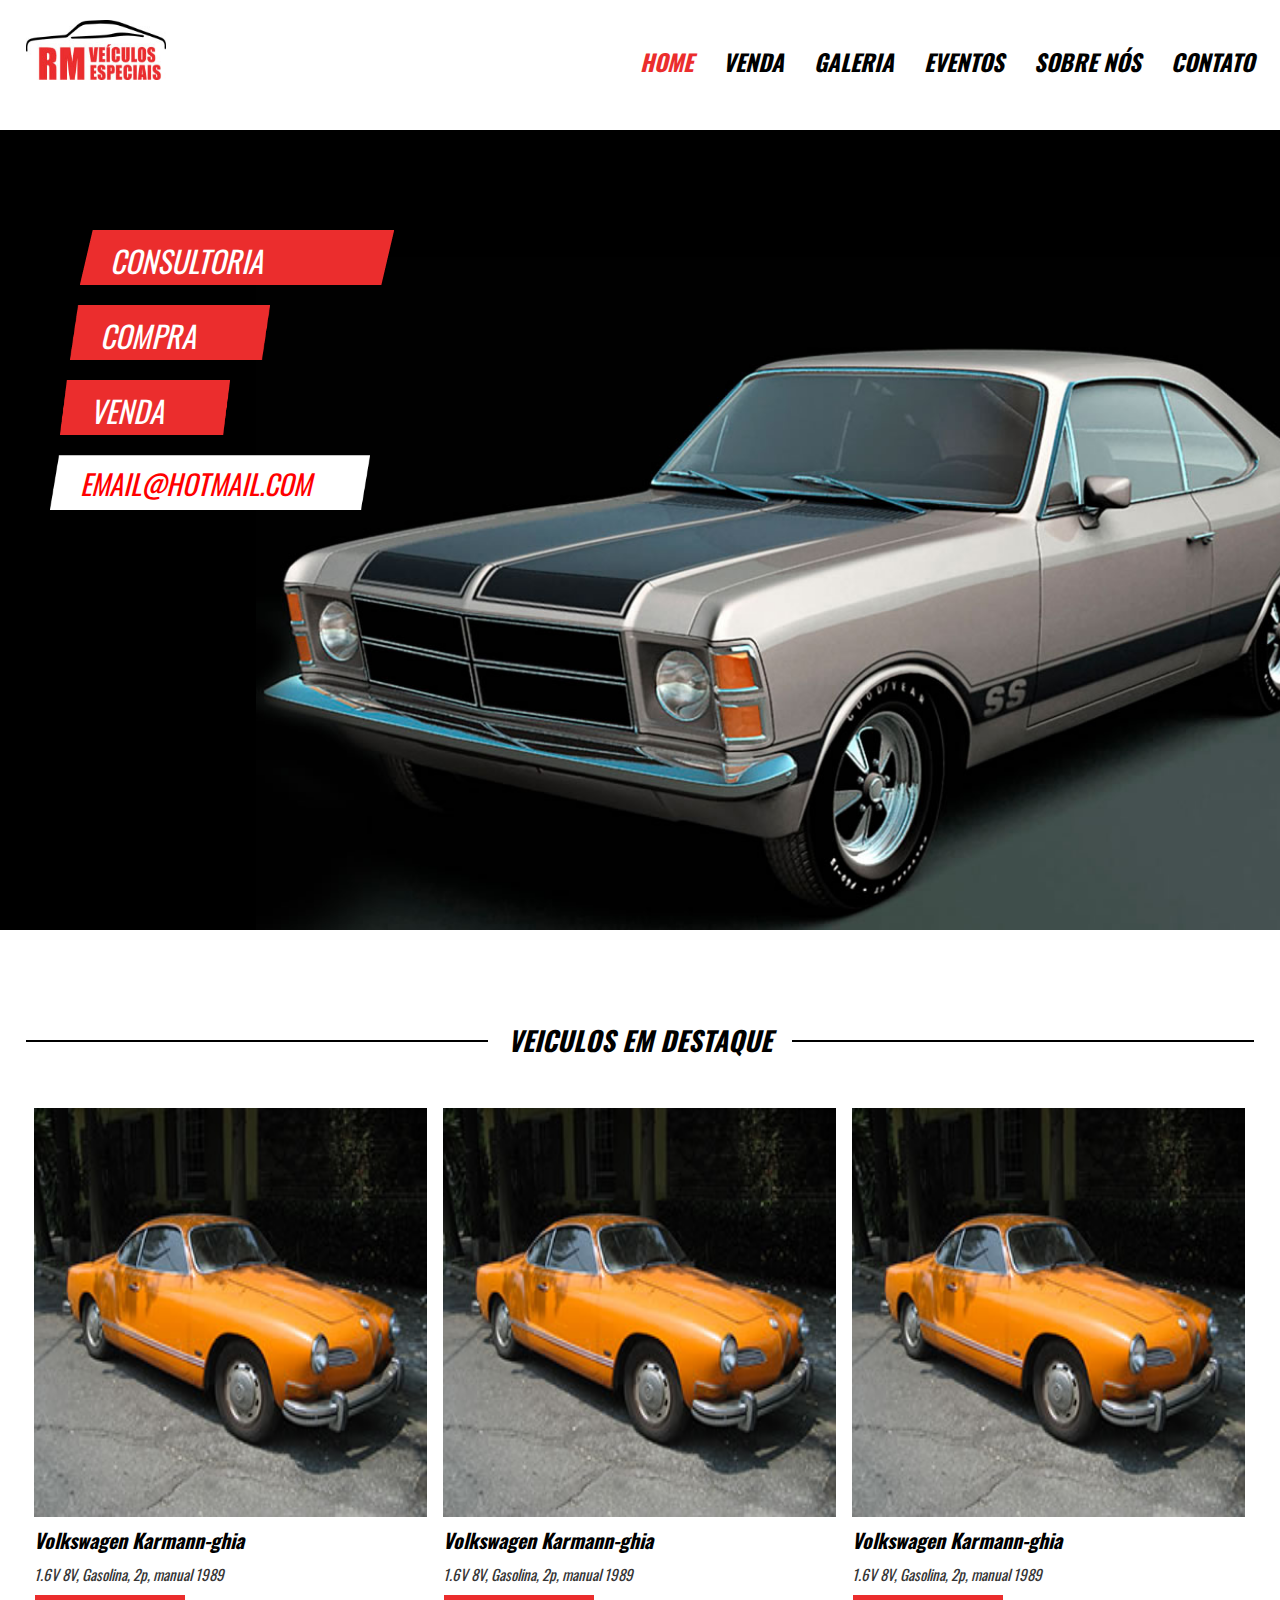
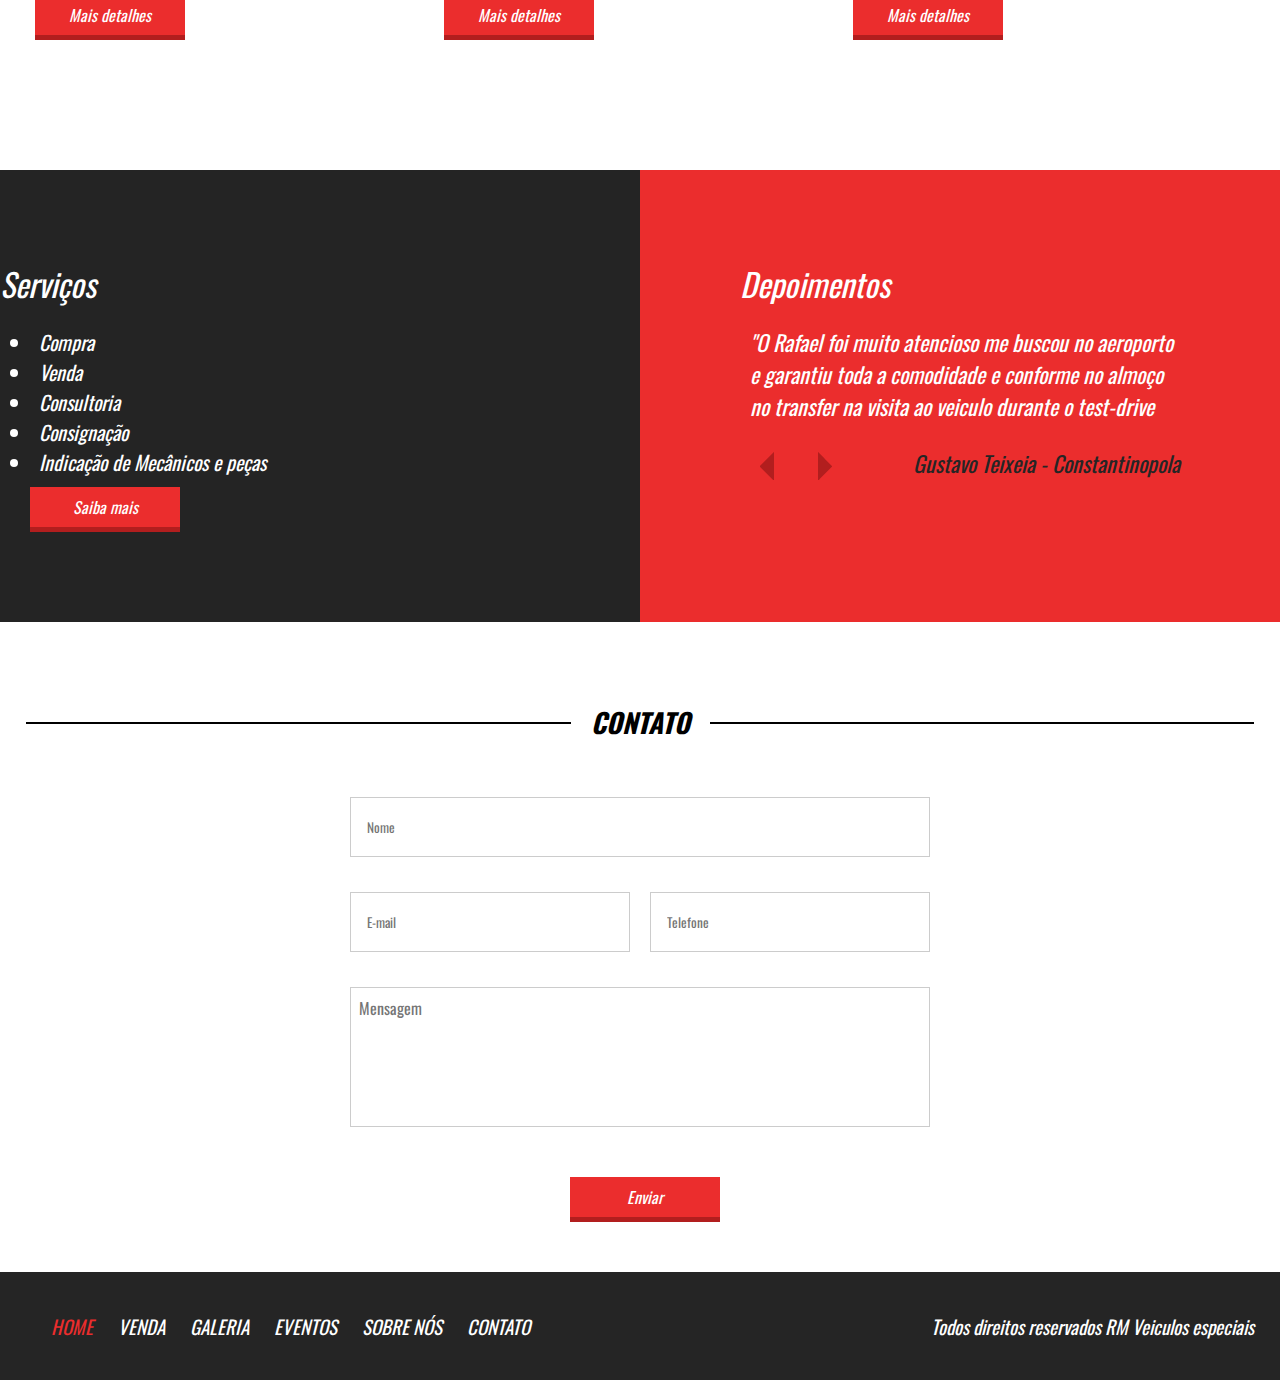
<file: index.HTML>
<!DOCTYPE html>
<html>
<head>
<meta charset="utf-8">
<link href="css\estilo.css" rel="stylesheet" type="text/css" >
<meta name="Keywords" content="trabalho">
<meta name="description" content="trabalho 2">
<meta name="author" content="Cássio">
<meta name="viewport" content="width=device-width,initial-scale=1.0,maximum-scale=1.0"/>

<link href="https://fonts.googleapis.com/css2?family=Oswald&display=swap" rel="stylesheet">


	<title>Projeto_05</title>
</head>
<body>

	<header>
		
		<div class="container">

		<div class="header-img"></div>

		<nav class="menu-desktop">
			<ul>
				<li><a href="index.html" style="color:#EB2D2D;">HOME</a></li>
				<li><a href="venda.html">VENDA</a></li>
				<li><a href="">GALERIA</a></li>
				<li><a href="">EVENTOS</a></li>
				<li><a href="sobre.html">SOBRE NÓS</a></li>
				<li><a href="">CONTATO</a></li>	
			</ul>

		</nav><!menu-desktop-->
		<div class="clear"></div>

		<nav class="menu-mobile">
				
			
	         <ul>
				<li><a href="index.html" style="color:#EB2D2D;">HOME</a></li>
				<li><a href="venda.html">VENDA</a></li>
				<li><a href="">GALERIA</a></li>
				<li><a href="">EVENTOS</a></li>
				<li><a href="sobre.html">SOBRE NÓS</a></li>
				<li><a href="">CONTATO</a></li>	
			</ul>



		</nav>

			
		</div><!--container-->
	</header>

	


	<section class="bg1">
			
		<div class="background">
		<div class="container">	
			<div class="text-banner">
		<div class="text-banner-single">Consultoria</div>
		<div class="text-banner-single">Compra</div>
		<div class="text-banner-single">Venda</div>
		<div class="text-banner-single">email@hotmail.com</div>

		</div><!--text-banner-->
	</div><!--container-->
		</div><!--background-->

	</section><!--banner-->

	<section class="veiculos-destaque">
		<div class="line-titulo">
			<div class="ln1"></div>
			<h2>Veiculos em destaque</h2>

	</div><!--line-titulo-->

	<div class="container">
	<div class="vitrine-destaque">
		<div class="carro-img" style="background-image: url(imagens/carro1.jpg);"></div>
		<div class="info-carro">
			<h2>Volkswagen Karmann-ghia</h2>
			<p>1.6V 8V, Gasolina, 2p, manual 1989</p>
			<a  class="btn1" href="">Mais detalhes</a>
		</div>
	</div><!--vitrine-destaque-->

	
	<div class="vitrine-destaque">
		<div class="carro-img" style="background-image: url(imagens/carro1.jpg);"></div>
		<div class="info-carro">
			<h2>Volkswagen Karmann-ghia</h2>
			<p>1.6V 8V, Gasolina, 2p, manual 1989</p>
			<a  class="btn1" href="">Mais detalhes</a>
		</div>
	</div><!--vitrine-destaque-->

	<div class="vitrine-destaque">
		<div class="carro-img" style="background-image: url(imagens/carro1.jpg);"></div>
		<div class="info-carro">
			<h2>Volkswagen Karmann-ghia</h2>
			<p>1.6V 8V, Gasolina, 2p, manual 1989</p>
			<a  class="btn1" href="">Mais detalhes</a>
		</div>
	</div><!--vitrine-destaque-->
	<div class="clear"></div>

</div><!--container-->
	

	</section><!--veiculos-destaque-->


	<section class="servicos-descricao">
		<div class="half1">
			<div class="half1-wraper">
			<h2>Serviços</h2>
			<ul>
				<li>Compra</li>
				<li>Venda</li>
				<li>Consultoria</li>
				<li>Consignação</li>
				<li>Indicação de Mecânicos e peças</li>
			</ul>

			<a  class="btn1" href="">Saiba mais</a>
 			</div><!--half1-wraper-->
		</div><!--half1-->

		<div class="half2">
				<h2>Depoimentos</h2>
				<div class="depoimentos-single">
				<p>"O Rafael foi muito atencioso me buscou no aeroporto e garantiu toda a comodidade e conforme no almoço no transfer na visita ao veiculo durante o test-drive</p>

				<div class="nome-depoimento">
				<p>Gustavo Teixeia - Constantinopola</p>
				</div>


				<div class="navigation">
					<div class="arrows">
						<img src="imagens/arrow-left.png">
						<img src="imagens/arrow-right.png">


					</div>
				</div><!--navigation-->
			</div><!--depoimentos-single-->

		</div>
		<div class="clear"></div>
	</section><!--servicos-descricao-->

	<section class="contato">
		

	<div class="line-titulo">
			<div class="ln1"></div>
			<h2>Contato</h2>

	</div><!--line-titulo-->

		<form>	
				<div class="input-wraper w100">
					<input placeholder="Nome" required type="text" name="">
				</div>

				<div class="input-wraper w50">
					<input placeholder="E-mail" required type="text" name="">
				</div>	

				<div class="input-wraper w50">
					<input placeholder="Telefone"  required type="text" name="">
				</div>

				<div class="input-wraper w100">
					<textarea required placeholder="Mensagem"></textarea>
				</div>

				<div class="input-wraper w100">
					<input class="btn1"  required type="submit" name="" value="Enviar">
				</div>
				<div class="clear"></div>

		</form>


	</section><!--contato-->

	<footer>
		
		<div class="container">
			<nav class="">
				<ul>
				<li><a href="index.html" style="color:#EB2D2D;">HOME</a></li>
				<li><a href="venda.html">VENDA</a></li>
				<li><a href="">GALERIA</a></li>
				<li><a href="">EVENTOS</a></li>
				<li><a href="sobre.html">SOBRE NÓS</a></li>
				<li><a href="">CONTATO</a></li>	
			</ul>
			</nav>

			<p>Todos direitos reservados RM Veiculos especiais</p>
		</div>	
		<div class="clear"> </div>



	</footer>




</body>
</html>
</file>
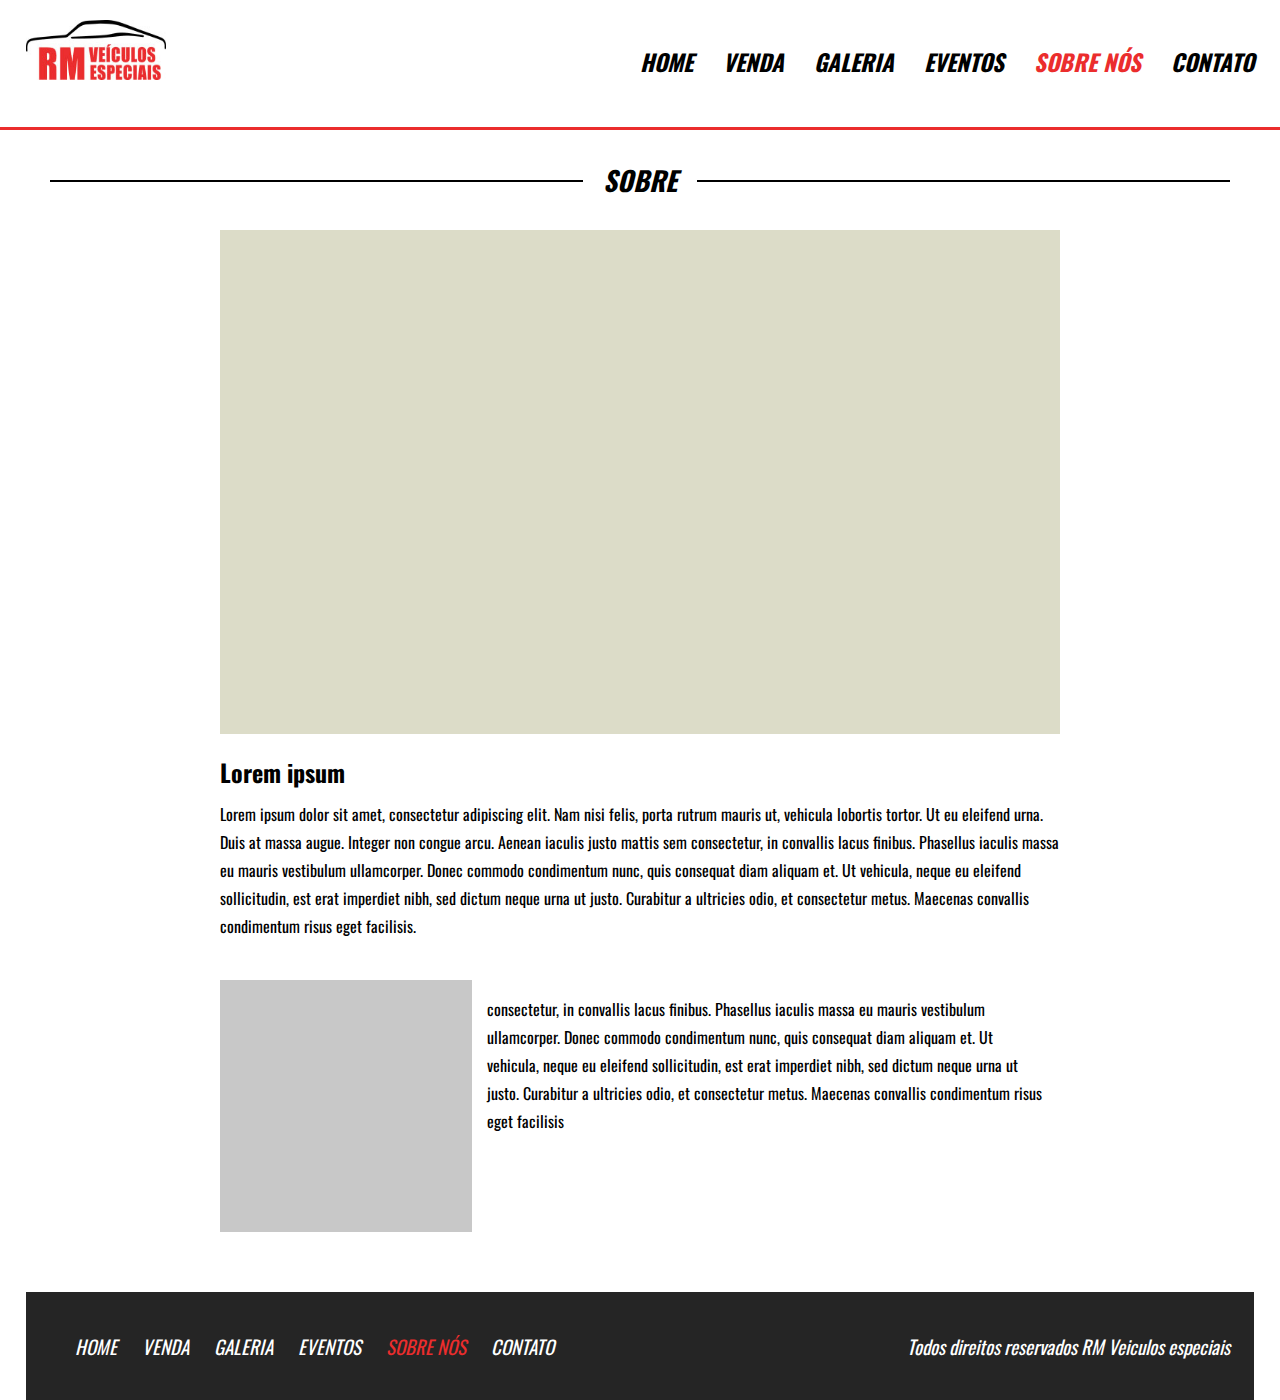
<file: sobre.HTML>
<!DOCTYPE html>
<html>
<head>
<meta charset="utf-8">
<link href="css\estilo.css" rel="stylesheet" type="text/css" >
<meta name="Keywords" content="trabalho">
<meta name="description" content="trabalho 2">
<meta name="author" content="Cássio">
<meta name="viewport" content="width=device-width,initial-scale=1.0,maximum-scale=1.0"/>

<link href="https://fonts.googleapis.com/css2?family=Oswald&display=swap" rel="stylesheet">


	<title>Projeto_05</title>
</head>
<body>

	<header style="border-bottom: 3px solid #EB2D2D">
			
		<div class="container">

		<div class="header-img"></div>

		<nav class="menu-desktop">
			<ul>
				<li><a href="index.html">HOME</a></li>
				<li><a href="venda.html">VENDA</a></li>
				<li><a href="">GALERIA</a></li>
				<li><a href="">EVENTOS</a></li>
				<li><a href="" style="color:#EB2D2D;">SOBRE NÓS</a></li>
				<li><a href="">CONTATO</a></li>	
			</ul>

		</nav><!menu-desktop-->
		<div class="clear"></div>

		<nav class="menu-mobile">
				
			
	         <ul>
				<li><a href="index.html">HOME</a></li>
				<li><a href="venda.html" >VENDA</a></li>
				<li><a href="">GALERIA</a></li>
				<li><a href="">EVENTOS</a></li>
				<li><a href="" style="color:#EB2D2D;">SOBRE NÓS</a></li>
				<li><a href="">CONTATO</a></li>	
			</ul>

		</nav>
		<div class="clear"></div>


		<section class="sobre">
			

			<div class="line-titulo">
			<div class="ln1"></div>
			<h2>Sobre</h2>

	</div>

			<div class="container">

				<div class="img-destaque-sobre"></div><!--img-destaque-sobre-->

				<div class="descricao-autor">
					<h2>Lorem ipsum</h2>
					<p>
Lorem ipsum dolor sit amet, consectetur adipiscing elit. Nam nisi felis, porta rutrum mauris ut, vehicula lobortis tortor. Ut eu eleifend urna. Duis at massa augue. Integer non congue arcu. Aenean iaculis justo mattis sem consectetur, in convallis lacus finibus. Phasellus iaculis massa eu mauris vestibulum ullamcorper. Donec commodo condimentum nunc, quis consequat diam aliquam et. Ut vehicula, neque eu eleifend sollicitudin, est erat imperdiet nibh, sed dictum neque urna ut justo. Curabitur a ultricies odio, et consectetur metus. Maecenas convallis condimentum risus eget facilisis.</p>
				</div><!--descricao-autor-->

				<div class="descricao-autor2">
					<div class="img-small"></div>
					<p>
						consectetur, in convallis lacus finibus. Phasellus iaculis massa eu mauris vestibulum ullamcorper. Donec commodo condimentum nunc, quis consequat diam aliquam et. Ut vehicula, neque eu eleifend sollicitudin, est erat imperdiet nibh, sed dictum neque urna ut justo. Curabitur a ultricies odio, et consectetur metus. Maecenas convallis condimentum risus eget facilisis
						</p>
					</div>
				
				<div class="clear"></div>

			</div><!--container-->	



		</section><!--sobre-->



	<footer>
		
		<div class="container">
			<nav class="">
				<ul>
				<li><a href="index.html">HOME</a></li>
				<li><a href="venda.html"  >VENDA</a></li>
				<li><a href="">GALERIA</a></li>
				<li><a href="">EVENTOS</a></li>
				<li><a href="" style="color:#EB2D2D;">SOBRE NÓS</a></li>
				<li><a href="">CONTATO</a></li>	
			</ul>
			</nav>

			<p>Todos direitos reservados RM Veiculos especiais</p>
		</div>	
		<div class="clear"> </div>



	</footer>




</body>
</html>
</file>
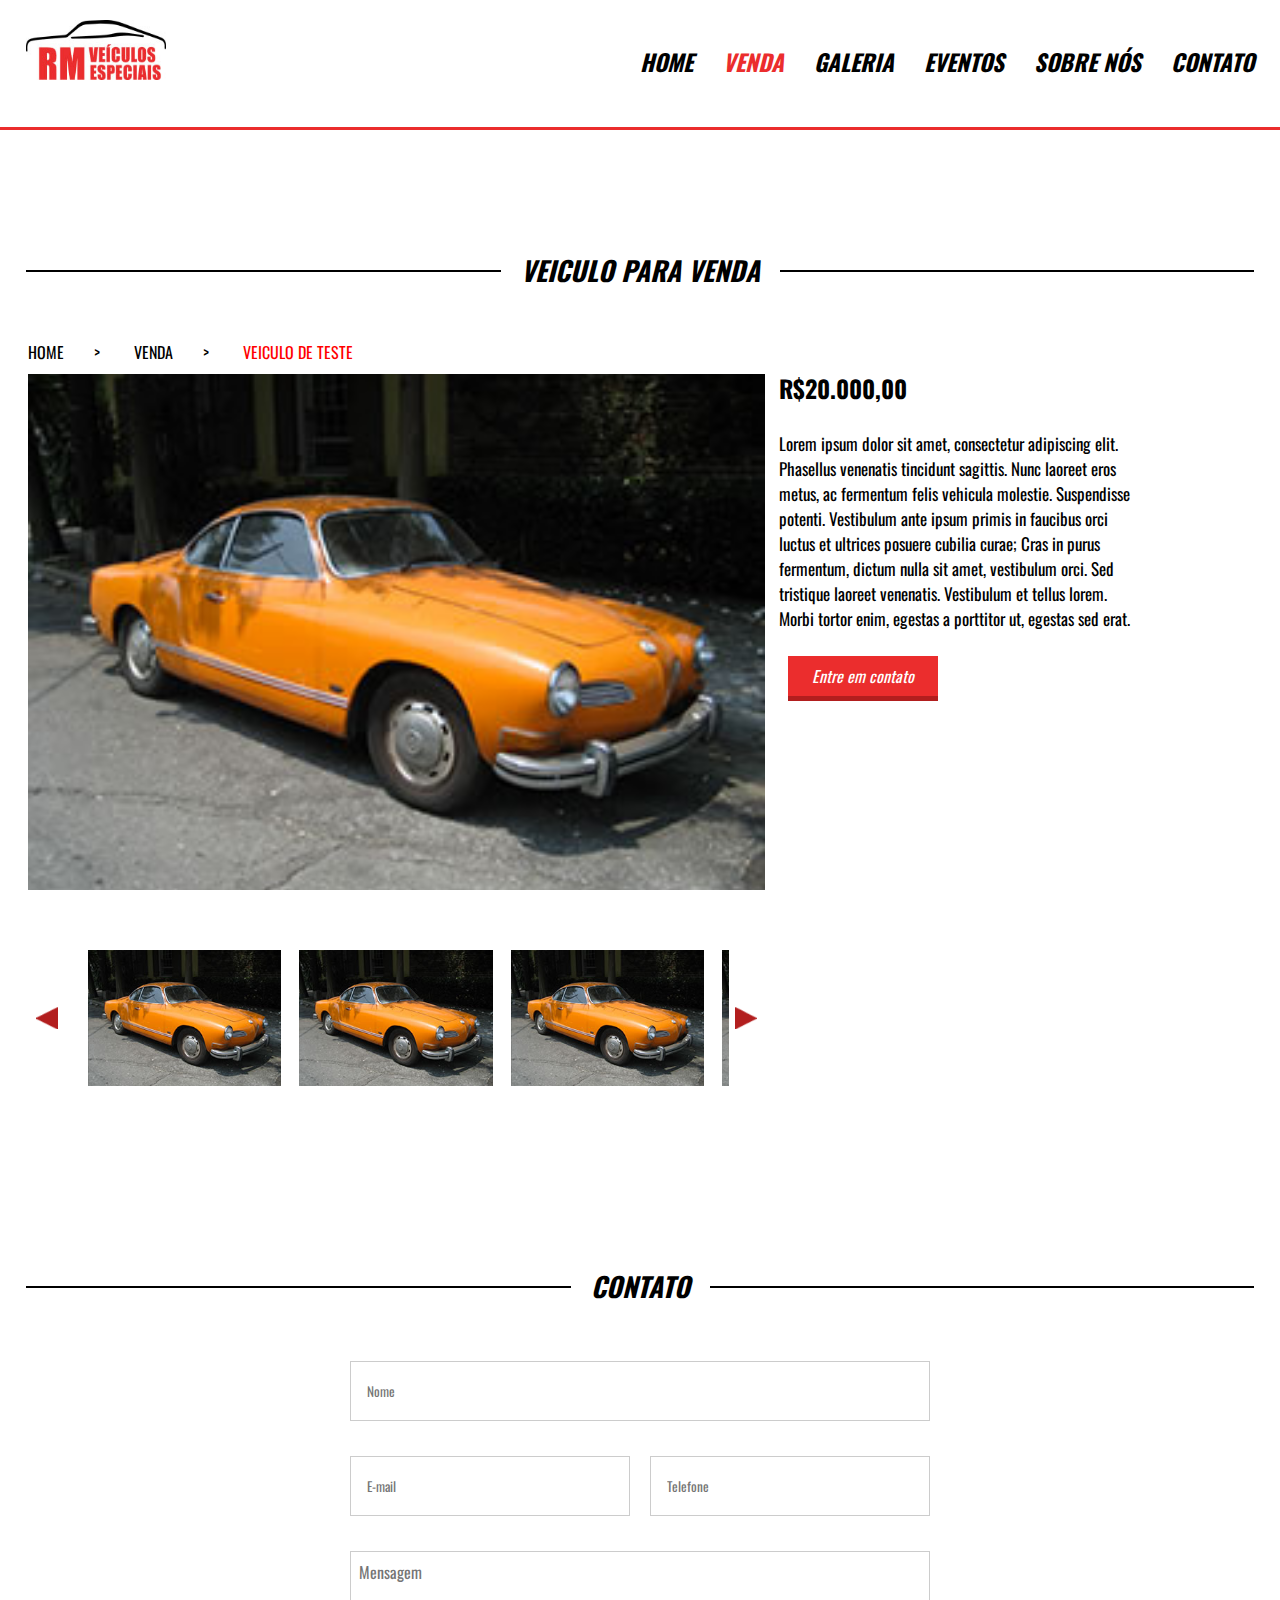
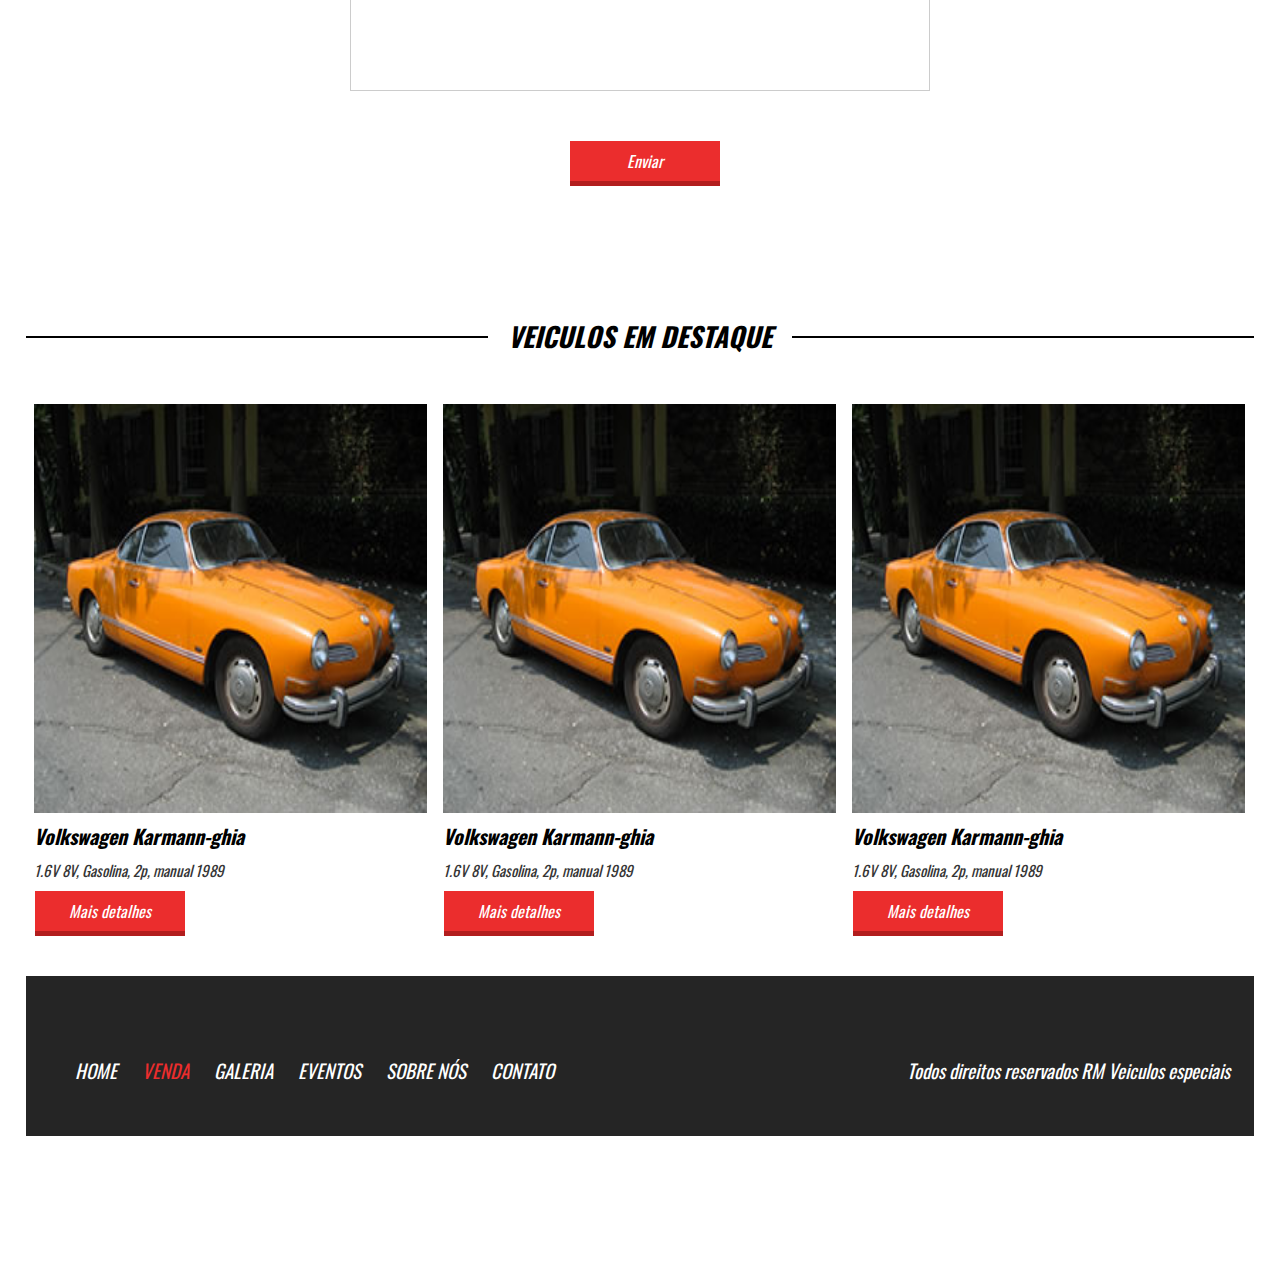
<file: veiculo-teste.HTML>
<!DOCTYPE html>
<html>
<head>
<meta charset="utf-8">
<link href="css\estilo.css" rel="stylesheet" type="text/css" >
<meta name="Keywords" content="trabalho">
<meta name="description" content="trabalho 2">
<meta name="author" content="Cássio">
<meta name="viewport" content="width=device-width,initial-scale=1.0,maximum-scale=1.0"/>

<link href="https://fonts.googleapis.com/css2?family=Oswald&display=swap" rel="stylesheet">


	<title>Projeto_05</title>
</head>
<body>

	<header style="border-bottom: 3px solid #EB2D2D">
		
		<div class="container">

		<div class="header-img"></div>

		<nav class="menu-desktop">
			<ul>
				<li><a href="index.HTML">HOME</a></li>
				<li><a href="venda.html" style="color:#EB2D2D;">VENDA</a></li>
				<li><a href="">GALERIA</a></li>
				<li><a href="">EVENTOS</a></li>
				<li><a href="sobre.html">SOBRE NÓS</a></li>
				<li><a href="">CONTATO</a></li>	
			</ul>

		</nav><!menu-desktop-->
		<div class="clear"></div>

		<nav class="menu-mobile">
				
			
	         <ul>
				<li><a href="index.HTML">HOME</a></li>
				<li><a href="venda.html" style="color:#EB2D2D;">VENDA</a></li>
				<li><a href="">GALERIA</a></li>
				<li><a href="">EVENTOS</a></li>
				<li><a href="sobre.html">SOBRE NÓS</a></li>
				<li><a href="">CONTATO</a></li>	
			</ul>



		</nav>

			
		</div><!--container-->
	</header>

	


	
	<section class="venda-single">
		<div class="container">

	<div class="line-titulo">
			<div class="ln1"></div>
			<h2>Veiculo para venda</h2>

	</div>

	<div class="info-veiculo">
		<div class="info-bread">
			
			<a href="">HOME</a><span>></span>
			<a href="">VENDA</a><span>></span>
			<a href="" style="color:red">VEICULO DE TESTE</a><span></span>
		</div>
		<div style = "background-image: url(imagens/carro1.jpg);"class="foto-destaque"></div>	
		<div class="nav-galeria-parent">
			<div class="arrow-left-nav"></div><!--arrow-left-nav-->
			<div class="arrow-right-nav"></div><!--arrow-left-nav-->
		<div class="nav-galeria">
			<div class="nav-galeria-wraper">
			<div class="mini-img-wraper"><div style = " background-image: url(imagens/carro1.jpg);" class="mini-img"></div></div>
			<div class="mini-img-wraper"><div style = " background-image: url(imagens/carro1.jpg);" class="mini-img"></div></div>
			<div class="mini-img-wraper"><div style = " background-image: url(imagens/carro1.jpg);" class="mini-img"></div></div>
			<div class="mini-img-wraper"><div style = " background-image: url(imagens/carro1.jpg);" class="mini-img"></div></div>
			<div class="mini-img-wraper"><div style = " background-image: url(imagens/carro1.jpg);" class="mini-img"></div></div>
			<div class="mini-img-wraper"><div style = " background-image: url(imagens/carro1.jpg);" class="mini-img"></div></div>
			
			</div><!--nav-galeria-wraper-->
		</div><!--nav-galeria-->

	</div><!--nav-galeria-parent-->
	</div><!--info-veiculo-->

	<div class="descricao-veiculo">
		<h2>R$20.000,00</h2>
		<p>Lorem ipsum dolor sit amet, consectetur adipiscing elit. Phasellus venenatis tincidunt sagittis. Nunc laoreet eros metus, ac fermentum felis vehicula molestie. Suspendisse potenti. Vestibulum ante ipsum primis in faucibus orci luctus et ultrices posuere cubilia curae; Cras in purus fermentum, dictum nulla sit amet, vestibulum orci. Sed tristique laoreet venenatis. Vestibulum et tellus lorem. Morbi tortor enim, egestas a porttitor ut, egestas sed erat.</p>
		<a class="btn1" href="">Entre em contato</a>
	</div>
	<div class="clear"></div>

</div><!--container-->

	 </section><!--venda-single-->
		


	

	<section class="contato">
		

	<div class="line-titulo">
			<div class="ln1"></div>
			<h2>Contato</h2>

	</div><!--line-titulo-->

		<form>	
				<div class="input-wraper w100">
					<input placeholder="Nome" required type="text" name="">
				</div>

				<div class="input-wraper w50">
					<input placeholder="E-mail" required type="text" name="">
				</div>	

				<div class="input-wraper w50">
					<input placeholder="Telefone"  required type="text" name="">
				</div>

				<div class="input-wraper w100">
					<textarea required placeholder="Mensagem"></textarea>
				</div>

				<div class="input-wraper w100">
					<input class="btn1"  required type="submit" name="" value="Enviar">
				</div>
				<div class="clear"></div>

		</form>


	</section><!--contato-->


	<section class="veiculos-destaque">
		<div class="line-titulo">
			<div class="ln1"></div>
			<h2>Veiculos em destaque</h2>

	</div><!--line-titulo-->

	<div class="container">
	<div class="vitrine-destaque">
		<div class="carro-img" style="background-image: url(imagens/carro1.jpg);"></div>
		<div class="info-carro">
			<h2>Volkswagen Karmann-ghia</h2>
			<p>1.6V 8V, Gasolina, 2p, manual 1989</p>
			<a  class="btn1" href="">Mais detalhes</a>
		</div>
	</div><!--vitrine-destaque-->

	
	<div class="vitrine-destaque">
		<div class="carro-img" style="background-image: url(imagens/carro1.jpg);"></div>
		<div class="info-carro">
			<h2>Volkswagen Karmann-ghia</h2>
			<p>1.6V 8V, Gasolina, 2p, manual 1989</p>
			<a  class="btn1" href="">Mais detalhes</a>
		</div>
	</div><!--vitrine-destaque-->

	<div class="vitrine-destaque">
		<div class="carro-img" style="background-image: url(imagens/carro1.jpg);"></div>
		<div class="info-carro">
			<h2>Volkswagen Karmann-ghia</h2>
			<p>1.6V 8V, Gasolina, 2p, manual 1989</p>
			<a  class="btn1" href="">Mais detalhes</a>
		</div>
	</div><!--vitrine-destaque-->
	<div class="clear"></div>

	<footer>
		
		<div class="container">
			<nav class="">
				<ul>
				<li><a href="index.HTML" >HOME</a></li>
				<li><a href="venda.html" style="color:#EB2D2D;">VENDA </a></li>
				<li><a href="">GALERIA</a></li>
				<li><a href="">EVENTOS</a></li>
				<li><a href="sobre.html">SOBRE NÓS</a></li>
				<li><a href="">CONTATO</a></li>	
			</ul>
			</nav>

			<p>Todos direitos reservados RM Veiculos especiais</p>
		</div>	
		<div class="clear"> </div>



	</footer>




</body>
</html>
</file>
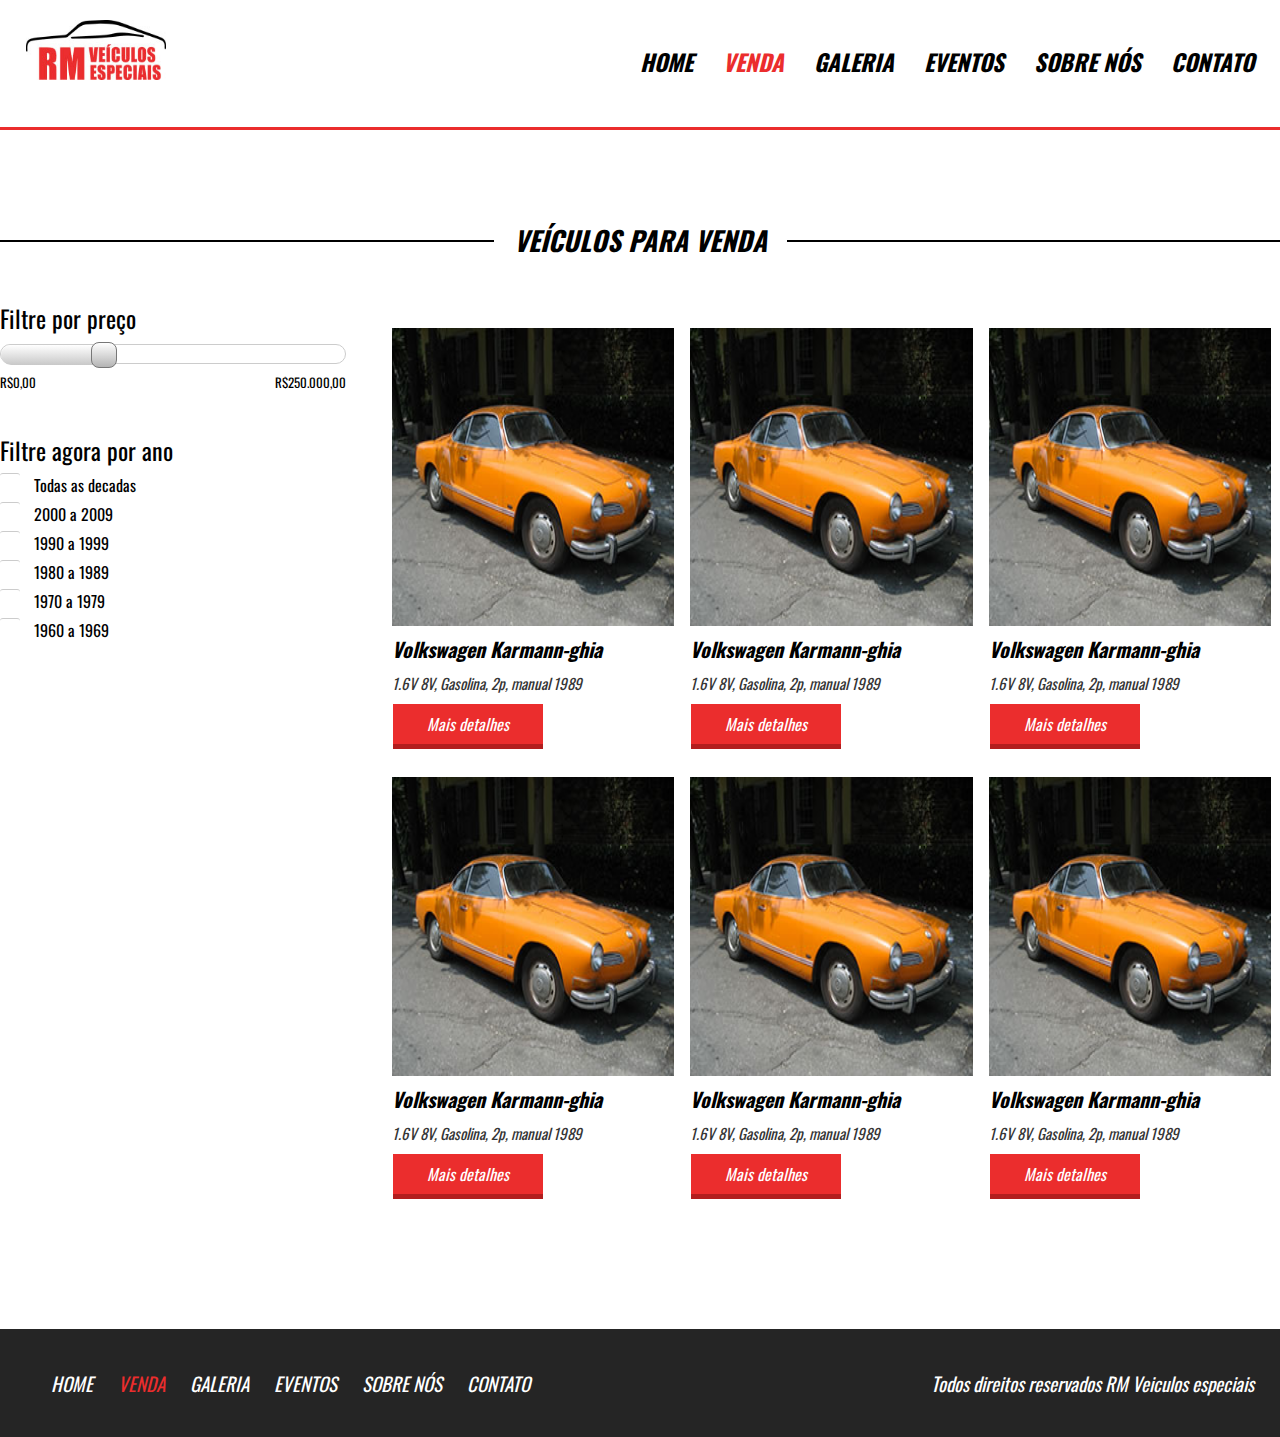
<file: venda.html>
<!DOCTYPE html>
<html>
<head>
<meta charset="utf-8">
<link href="css\estilo.css" rel="stylesheet" type="text/css" >
<meta name="Keywords" content="trabalho">
<meta name="description" content="trabalho 2">
<meta name="author" content="Cássio">
<meta name="viewport" content="width=device-width,initial-scale=1.0,maximum-scale=1.0"/>

<link href="https://fonts.googleapis.com/css2?family=Oswald&display=swap" rel="stylesheet">


	<title>Projeto_05</title>
</head>
<body>

	<header style="border-bottom: 3px solid #EB2D2D">
			
		<div class="container">

		<div class="header-img"></div>

		<nav class="menu-desktop">
			<ul>
				<li><a href="index.html">HOME</a></li>
				<li><a href="venda.html"style="color:#EB2D2D;">VENDA</a></li>
				<li><a href="">GALERIA</a></li>
				<li><a href="">EVENTOS</a></li>
				<li><a href="sobre.html">SOBRE NÓS</a></li>
				<li><a href="">CONTATO</a></li>	
			</ul>

		</nav><!menu-desktop-->
		<div class="clear"></div>

		<nav class="menu-mobile">
				
			
	         <ul>
				<li><a href="index.html">HOME</a></li>
				<li><a href="venda.html"  style="color:#EB2D2D;">VENDA</a></li>
				<li><a href="">GALERIA</a></li>
				<li><a href="">EVENTOS</a></li>
				<li><a href="sobre.html">SOBRE NÓS</a></li>
				<li><a href="">CONTATO</a></li>	
			</ul>



		</nav>

			
		</div><!--container-->
	</header>

	<section class="vendas">
		
	<div class="line-titulo">
			<div class="ln1"></div>
			<h2>Veículos para venda</h2>
	</div><!--line-titulo-->

	<div class="content-venda">
		<div class="container">
		<div class="sider-bar">
			<div class="search1">
				<h2>Filtre por preço</h2>
				<div class="barra-preco">
					<div class="barra-preco-fill"></div>
					<div class="pointer-barra"></div>

				</div><!--barra-preco-->
				<div class="valor-da-pesquisa">
					<p>R$0,00</p>
					<p>R$250.000,00</p>

				</div><!--valor-da-pesquisa-->
				<div class="clear"></div>
			</div><!--search1-->

			<div class="search2">
				<h2>Filtre agora por ano</h2>
				<form>

				<div class="form-venda-wraper">
					<input type="checkbox" id="item1" name="">
					<label for="item1">
						<div class="circle"></div>
					</label>
					<span>Todas as decadas</span>
				</div>


				<div class="form-venda-wraper">
					<input type="checkbox" id="item2" name="">
					<label for="item2">
						<div class="circle"></div>
					</label>
					<span>2000 a 2009</span>
				</div>


				<div class="form-venda-wraper">
					<input type="checkbox" id="item3" name="">
					<label for="item3"><div class="circle"></div></label>
					<span>1990 a 1999</span>
				</div>


				<div class="form-venda-wraper">
					<input type="checkbox" id="item4" name="">
					<label for="item4"><div class="circle"></div></label>
					<span>1980 a 1989</span>
				</div>


				<div class="form-venda-wraper">
					<input type="checkbox" id="item5" name="">
					<label for="item5"><div class="circle"></div><div class="circle"></div></label>
					<span>1970 a 1979</span>
				</div>


				<div class="form-venda-wraper">
					<input type="checkbox" id="item6" name="">
					<label for="item6"><div class="circle"></div></label>
					<span>1960 a 1969</span>
				</div>


				</form>
				<div class="clear"></div>


			</div><!--search2-->


		</div><!--sider-bar-->
		

		<div class="vitrine-venda">
			
			<div class="vitrine-destaque">
		<div class="carro-img" style="background-image: url(imagens/carro1.jpg);"></div>
		<div class="info-carro">
			<h2>Volkswagen Karmann-ghia</h2>
			<p>1.6V 8V, Gasolina, 2p, manual 1989</p>
			<a  class="btn1" href="">Mais detalhes</a>
		</div>
	</div><!--vitrine-destaque-->

	<div class="vitrine-destaque">
		<div class="carro-img" style="background-image: url(imagens/carro1.jpg);"></div>
		<div class="info-carro">
			<h2>Volkswagen Karmann-ghia</h2>
			<p>1.6V 8V, Gasolina, 2p, manual 1989</p>
			<a  class="btn1" href="veiculo-teste.html">Mais detalhes</a>
		</div>
	</div><!--vitrine-destaque-->

	<div class="vitrine-destaque">
		<div class="carro-img" style="background-image: url(imagens/carro1.jpg);"></div>
		<div class="info-carro">
			<h2>Volkswagen Karmann-ghia</h2>
			<p>1.6V 8V, Gasolina, 2p, manual 1989</p>
			<a  class="btn1" href="">Mais detalhes</a>
		</div>
	</div><!--vitrine-destaque-->

	<div class="vitrine-destaque">
		<div class="carro-img" style="background-image: url(imagens/carro1.jpg);"></div>
		<div class="info-carro">
			<h2>Volkswagen Karmann-ghia</h2>
			<p>1.6V 8V, Gasolina, 2p, manual 1989</p>
			<a  class="btn1" href="">Mais detalhes</a>
		</div>
	</div><!--vitrine-destaque-->

	<div class="vitrine-destaque">
		<div class="carro-img" style="background-image: url(imagens/carro1.jpg);"></div>
		<div class="info-carro">
			<h2>Volkswagen Karmann-ghia</h2>
			<p>1.6V 8V, Gasolina, 2p, manual 1989</p>
			<a  class="btn1" href="">Mais detalhes</a>
		</div>
	</div><!--vitrine-destaque-->

	<div class="vitrine-destaque">
		<div class="carro-img" style="background-image: url(imagens/carro1.jpg);"></div>
		<div class="info-carro">
			<h2>Volkswagen Karmann-ghia</h2>
			<p>1.6V 8V, Gasolina, 2p, manual 1989</p>
			<a  class="btn1" href="">Mais detalhes</a>
		</div>
	</div><!--vitrine-destaque-->

<div class="clear"></div>




		</div>
		
	<div class="clear"></div>
	</div><!--container-->
	</div><!--contente-venda-->
	</section><!--vendas-->
	<div class="clear"> </div>





	<footer>
		
		<div class="container">
			<nav class="">
				<ul>
				<li><a href="index.html">HOME</a></li>
				<li><a href="venda.html"  style="color:#EB2D2D;">VENDA</a></li>
				<li><a href="">GALERIA</a></li>
				<li><a href="">EVENTOS</a></li>
				<li><a href="sobre.html">SOBRE NÓS</a></li>
				<li><a href="">CONTATO</a></li>	
			</ul>
			</nav>

			<p>Todos direitos reservados RM Veiculos especiais</p>
		</div>	
		<div class="clear"> </div>



	</footer>




</body>
</html>
</file>
